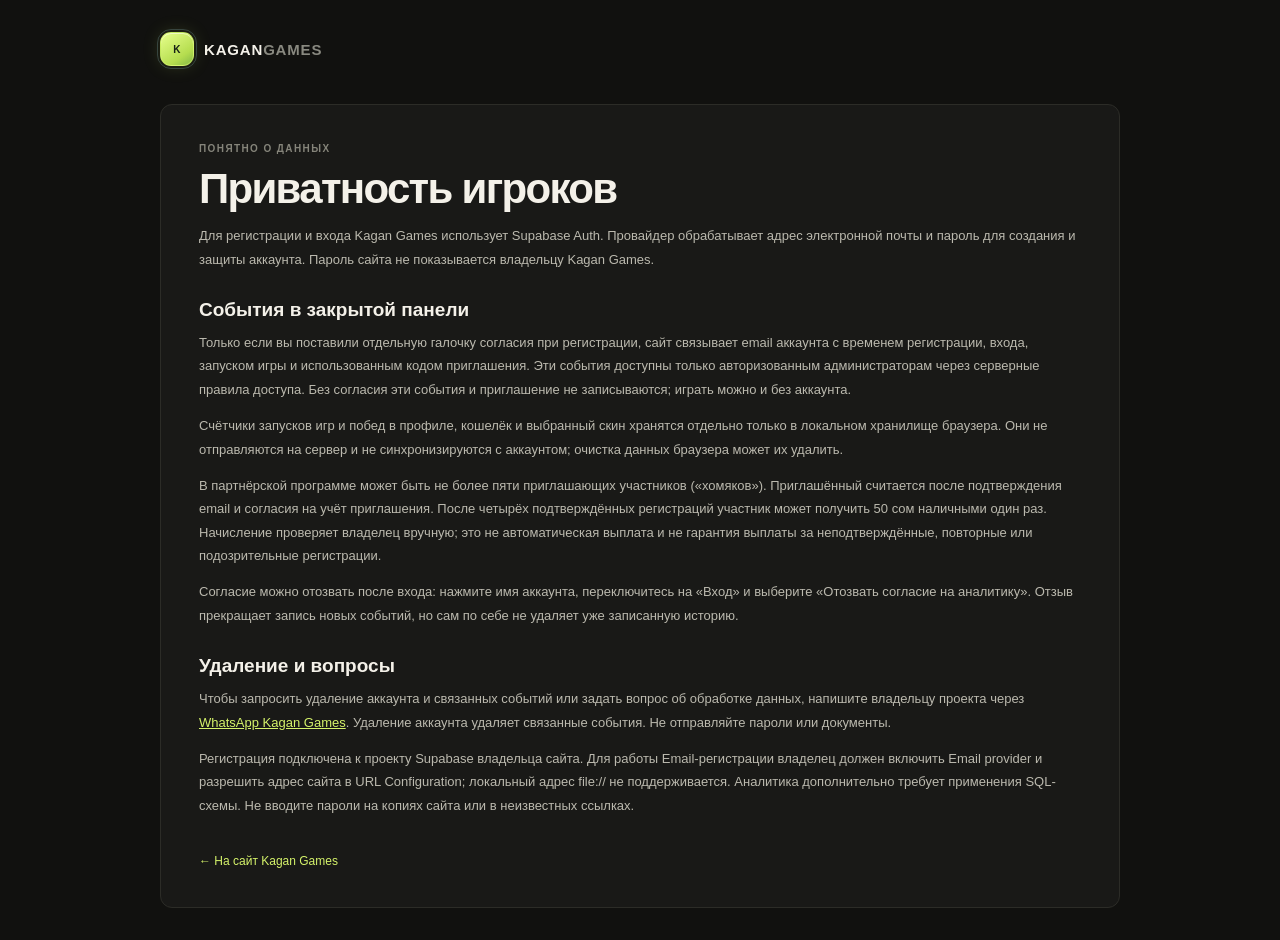
<file: privacy.html>
<!doctype html>
<html lang="ru">
  <head>
    <meta charset="UTF-8" />
    <meta name="viewport" content="width=device-width, initial-scale=1.0" />
    <meta name="theme-color" content="#11110f" />
    <title>Приватность — Kagan Games</title>
    <link rel="stylesheet" href="./styles.css" />
    <link rel="stylesheet" href="./admin.css" />
  </head>
  <body class="admin-page">
    <main class="admin-shell">
      <a class="brand" href="./index.html"><span class="brand-mark" aria-hidden="true">K</span><span>KAGAN<span class="brand-light">GAMES</span></span></a>
      <article class="admin-card privacy-policy">
        <div class="eyebrow">ПОНЯТНО О ДАННЫХ</div>
        <h1>Приватность игроков</h1>
        <p>Для регистрации и входа Kagan Games использует Supabase Auth. Провайдер обрабатывает адрес электронной почты и пароль для создания и защиты аккаунта. Пароль сайта не показывается владельцу Kagan Games.</p>
        <h2>События в закрытой панели</h2>
        <p>Только если вы поставили отдельную галочку согласия при регистрации, сайт связывает email аккаунта с временем регистрации, входа, запуском игры и использованным кодом приглашения. Эти события доступны только авторизованным администраторам через серверные правила доступа. Без согласия эти события и приглашение не записываются; играть можно и без аккаунта.</p>
        <p>Счётчики запусков игр и побед в профиле, кошелёк и выбранный скин хранятся отдельно только в локальном хранилище браузера. Они не отправляются на сервер и не синхронизируются с аккаунтом; очистка данных браузера может их удалить.</p>
        <p>В партнёрской программе может быть не более пяти приглашающих участников («хомяков»). Приглашённый считается после подтверждения email и согласия на учёт приглашения. После четырёх подтверждённых регистраций участник может получить 50 сом наличными один раз. Начисление проверяет владелец вручную; это не автоматическая выплата и не гарантия выплаты за неподтверждённые, повторные или подозрительные регистрации.</p>
        <p>Согласие можно отозвать после входа: нажмите имя аккаунта, переключитесь на «Вход» и выберите «Отозвать согласие на аналитику». Отзыв прекращает запись новых событий, но сам по себе не удаляет уже записанную историю.</p>
        <h2>Удаление и вопросы</h2>
        <p>Чтобы запросить удаление аккаунта и связанных событий или задать вопрос об обработке данных, напишите владельцу проекта через <a href="https://wa.me/996509955908" target="_blank" rel="noopener noreferrer">WhatsApp Kagan Games</a>. Удаление аккаунта удаляет связанные события. Не отправляйте пароли или документы.</p>
        <p>Регистрация подключена к проекту Supabase владельца сайта. Для работы Email-регистрации владелец должен включить Email provider и разрешить адрес сайта в URL Configuration; локальный адрес file:// не поддерживается. Аналитика дополнительно требует применения SQL-схемы. Не вводите пароли на копиях сайта или в неизвестных ссылках.</p>
        <a class="admin-back" href="./index.html">← На сайт Kagan Games</a>
      </article>
    </main>
  </body>
</html>
</file>
<file: styles.css>
:root {
  color-scheme: dark;
  --bg: #11110f;
  --panel: #191917;
  --panel-light: #20201d;
  --text: #f4f1e9;
  --muted: #95948b;
  --line: #2c2c27;
  --lime: #d5f36a;
  --lime-dark: #b9dc4d;
  --orange: #ed8054;
  font-family: "DM Sans", sans-serif;
  font-synthesis: none;
  text-rendering: optimizeLegibility;
}

html[data-game-skin="aurora"] { --lime: #56f0d0; --lime-dark: #36c9aa; }
html[data-game-skin="sunrise"] { --lime: #ffca70; --lime-dark: #e9a84d; }
html[data-game-skin="ocean"] { --lime: #6caeff; --lime-dark: #4e8cde; }
html[data-game-skin="violet"] { --lime: #c39bff; --lime-dark: #a77be9; }
html[data-game-skin="forest"] { --lime: #a6d77c; --lime-dark: #83b95a; }
* { box-sizing: border-box; }
html { scroll-behavior: smooth; }
body { margin: 0; min-width: 320px; background: var(--bg); color: var(--text); }
button, input { font: inherit; }
button, a { -webkit-tap-highlight-color: transparent; }
a { color: inherit; text-decoration: none; }
button { color: inherit; }

.app-shell { min-height: 100vh; }
.sidebar {
  width: 246px; position: fixed; inset: 0 auto 0 0; z-index: 3; display: flex; flex-direction: column;
  padding: 29px 19px 18px; background: #151513; border-right: 1px solid var(--line);
}
.brand { display: inline-flex; align-items: center; gap: 10px; color: var(--text); font: 800 15px Manrope, sans-serif; letter-spacing: .055em; }
.brand-light { color: #898980; font-weight: 600; }
.brand-mark { width: 34px; height: 34px; position: relative; display: grid; place-items: center; border: 1px solid #d5f36a88; border-radius: 11px; background: linear-gradient(145deg, #e7ff8c, #b5dd4f 70%, #83b846); color: #172016; box-shadow: 0 0 18px #c5ed5b2b, inset 0 1px #ffffff88; font: 800 10px Manrope, sans-serif; letter-spacing: .02em; }
.brand-mark::after { position: absolute; inset: -4px; border: 1px solid #a9e6f233; border-radius: 14px; content: ""; pointer-events: none; }
.side-label, .eyebrow { color: #85847a; font-size: 10px; font-weight: 700; letter-spacing: .14em; }
.side-label { margin: 51px 0 13px 10px; }
.side-nav { display: grid; gap: 5px; }
.nav-link { min-height: 42px; display: flex; align-items: center; gap: 13px; padding: 0 11px; border-radius: 8px; color: #a6a59d; font-size: 13px; transition: background .18s, color .18s; }
.nav-link:hover, .nav-link.active { color: var(--text); background: #252520; }
.nav-link.active { box-shadow: inset 2px 0 var(--lime); }
.nav-icon { width: 18px; text-align: center; color: var(--lime); font-size: 17px; }
.sidebar-bottom { margin-top: auto; }
.sidebar-bottom .side-label { margin: 0 0 11px 0; }
.sidebar-note { margin: 0 0 16px; color: var(--muted); font-size: 12px; line-height: 1.6; }
.button { display: inline-flex; align-items: center; justify-content: center; gap: 12px; border: 1px solid transparent; border-radius: 7px; cursor: pointer; font-size: 12px; font-weight: 700; transition: transform .18s, background .18s, border-color .18s; }
.button:hover { transform: translateY(-1px); }
.button-primary { background: var(--lime); color: #1a1c12; }
.button-primary:hover { background: var(--lime-dark); }
.button-primary span, .button-dark span { font-size: 16px; line-height: 1; }
.button-sidebar { width: 100%; min-height: 39px; background: #252520; color: var(--text); }
.button-sidebar:hover { background: #30302a; }
.sidebar-footer { margin-top: 27px; padding-top: 17px; border-top: 1px solid var(--line); color: #737269; font-size: 10px; }

.main-content { max-width: 1600px; min-height: 100vh; margin-left: 246px; padding: 0 54px; }
.topbar { height: 75px; display: flex; align-items: center; justify-content: space-between; gap: 24px; border-bottom: 1px solid var(--line); }
.search-box { width: min(340px, 42vw); height: 38px; display: flex; align-items: center; gap: 9px; padding: 0 11px; border: 1px solid #2c2c27; border-radius: 7px; color: #9b9a92; background: #171715; }
.search-box > span { font-size: 20px; transform: rotate(-20deg); }
.search-box input { width: 100%; border: 0; outline: 0; color: var(--text); background: transparent; font-size: 12px; }
.search-box input::placeholder { color: #75746b; }
kbd { padding: 2px 6px; border: 1px solid #37372f; border-radius: 4px; color: #89887e; font-size: 10px; }
.topbar-actions { display: flex; gap: 9px; }
.topbar-actions .button { min-height: 36px; padding: 0 13px; }
.button-quiet { border-color: #30302a; background: transparent; color: #d4d2c9; }
.button-quiet:hover, .button-outline:hover { border-color: #626255; }
.mobile-brand { display: none; }
.privacy-banner { min-height: 42px; display: flex; align-items: center; gap: 10px; padding: 8px 12px; border-bottom: 1px solid #34352b; background: #1d1f18; color: #aaa99f; font-size: 10px; line-height: 1.5; }
.privacy-banner > span { color: var(--lime); font-size: 15px; }
.privacy-banner p { flex: 1; margin: 0; }
.privacy-banner strong { color: #e6e4da; }
.privacy-banner a { color: var(--lime); white-space: nowrap; }
.page-section { display: none; animation: appear .25s ease-out; }
.page-section.active { display: block; }
@keyframes appear { from { opacity: .55; transform: translateY(5px); } to { opacity: 1; transform: none; } }

.hero { min-height: 419px; display: grid; grid-template-columns: 1fr .9fr; align-items: center; gap: 30px; padding: 33px 0 25px; overflow: hidden; border-bottom: 1px solid var(--line); }
.hero-copy { position: relative; z-index: 1; }
.eyebrow { display: flex; align-items: center; gap: 8px; }
.live-dot { width: 6px; height: 6px; display: inline-block; border-radius: 50%; background: var(--lime); box-shadow: 0 0 10px #d5f36a88; }
h1, h2, h3, p { margin-top: 0; }
.hero h1, .page-intro h1 { margin: 20px 0 13px; font: 800 clamp(38px, 4vw, 57px)/1.07 Manrope, sans-serif; letter-spacing: -.055em; }
.hero h1 span, .page-intro h1 span { color: var(--lime); }
.hero-copy > p, .page-intro > p { max-width: 430px; margin-bottom: 23px; color: #aaa99f; font-size: 13px; line-height: 1.75; }
.hero-actions { display: flex; flex-wrap: wrap; gap: 9px; }
.button-large { min-height: 42px; padding: 0 15px; }
.button-outline { border-color: #383831; color: #deddd5; background: transparent; }
.hero-stats { display: flex; align-items: center; gap: 20px; margin-top: 35px; }
.hero-stats div { display: grid; gap: 4px; }
.hero-stats strong { font: 700 16px Manrope, sans-serif; }
.hero-stats span { color: #88877e; font-size: 10px; }
.hero-stats i { width: 1px; height: 25px; background: #34342e; }
.demo-note { margin: 10px 0 0 !important; color: #77766d !important; font-size: 10px !important; }
.hero-art { position: relative; min-height: 348px; display: grid; place-items: center; overflow: hidden; }
.art-glow { position: absolute; width: 285px; height: 285px; border-radius: 50%; background: radial-gradient(circle, #caec5e2c 0, #8da5370d 44%, transparent 72%); }
.art-sun { position: absolute; top: 45px; right: 57px; width: 76px; height: 76px; border-radius: 50%; background: linear-gradient(135deg, #e6ee92, #b2c759); box-shadow: 0 0 60px #d5f36a55; }
.art-orbit { position: absolute; width: 310px; height: 140px; border: 1px solid #d4ef7035; border-radius: 50%; transform: rotate(-31deg); }
.orbit-two { width: 330px; height: 210px; transform: rotate(41deg); border-color: #d4ef701c; }
.art-card { position: absolute; width: 151px; height: 205px; display: flex; flex-direction: column; justify-content: space-between; padding: 17px; border: 1px solid #ffffff55; border-radius: 12px; box-shadow: 0 21px 55px #0009; }
.card-back { margin: 29px 100px 0 0; transform: rotate(-16deg); background: linear-gradient(150deg, #dc7258, #662f46 70%, #2a2526); color: #f5d887; font-size: 33px; }
.card-front { margin: 0 0 0 54px; transform: rotate(9deg); background: linear-gradient(155deg, #79934a, #34442f 53%, #202820); }
.card-front > span { color: #e1f2a1; font: 800 12px Manrope, sans-serif; letter-spacing: .15em; }
.card-front b { font: 800 23px/1.06 Manrope, sans-serif; letter-spacing: -.05em; }
.art-caption { position: absolute; bottom: 10px; display: flex; gap: 16px; color: #77766c; font-size: 9px; letter-spacing: .16em; }
.art-caption span { color: var(--lime); font-size: 13px; }

.section-heading { display: flex; align-items: end; justify-content: space-between; margin: 29px 0 15px; }
.section-heading .eyebrow { margin-bottom: 8px; }
.section-heading h2, .developer-banner h2 { margin: 0; font: 700 21px Manrope, sans-serif; letter-spacing: -.035em; }
.text-link { color: #bdbcb3; font-size: 11px; }
.text-link span { margin-left: 5px; color: var(--lime); }
.game-grid { display: grid; grid-template-columns: repeat(4, minmax(0, 1fr)); gap: 14px; }
.game-card { min-width: 0; overflow: hidden; border: 1px solid #303934; border-radius: 12px; background: linear-gradient(155deg, #1d2221, #161817 70%); box-shadow: 0 8px 22px #0003; transition: transform .2s, border-color .2s, box-shadow .2s; }
.game-card:hover { transform: translateY(-4px); border-color: #94c9bd88; box-shadow: 0 14px 30px #0005, 0 0 18px #77d7cf13; }
.game-cover { height: 154px; position: relative; display: grid; place-items: center; overflow: hidden; isolation: isolate; background: radial-gradient(ellipse at 73% 31%, hsl(var(--cover-hue) 90% 68% / .76), transparent 33%), radial-gradient(ellipse at 21% 86%, hsl(calc(var(--cover-hue) + 58) 75% 53% / .45), transparent 43%), linear-gradient(145deg, hsl(var(--cover-hue) 43% 27%), hsl(calc(var(--cover-hue) + 34) 49% 14%) 70%, #11151c); }
.game-cover::before, .game-cover::after { content: ""; position: absolute; pointer-events: none; }
.game-cover::before { z-index: -1; width: 142px; height: 142px; top: -42px; right: -14px; border: 1px solid #ffffff42; border-radius: 50%; box-shadow: 0 0 0 11px #ffffff0b, 0 0 0 25px #ffffff08, 0 0 42px hsl(var(--cover-hue) 95% 72% / .4); }
.game-cover::after { z-index: 1; inset: 0; opacity: 1; background: linear-gradient(0deg, #101419ec 0%, #101419a6 23%, transparent 65%), repeating-linear-gradient(125deg, transparent 0 39px, #ffffff12 40px, transparent 41px 82px); }
.game-cover .cover-illustration { position: absolute; z-index: 0; inset: 0; width: 100%; height: 100%; overflow: visible; filter: drop-shadow(0 8px 13px #0005); transition: transform .32s ease, filter .32s ease; }
.cover-editorial text { fill: #fff8dd; font: 700 8px Manrope, sans-serif; letter-spacing: 1.5px; }
.cover-editorial path { stroke-width: 2; }
.game-cover .cover-tag { position: absolute; z-index: 2; top: 10px; left: 10px; max-width: calc(100% - 65px); overflow: hidden; padding: 5px 7px; border: 1px solid #ffffff2b; border-radius: 5px; background: #10131bc9; color: #f4f1e9; font-size: 7px; font-weight: 700; letter-spacing: .09em; text-overflow: ellipsis; white-space: nowrap; box-shadow: 0 3px 12px #0003; }
.game-cover .cover-brand { position: absolute; z-index: 2; bottom: 10px; left: 11px; display: flex; align-items: center; gap: 6px; color: #d7f38b; font: 800 8px Manrope, sans-serif; letter-spacing: .1em; text-shadow: 0 2px 8px #0009; }
.cover-brand b { width: 19px; height: 19px; display: grid; place-items: center; border: 1px solid #d7f38b99; border-radius: 6px; background: #101812d9; box-shadow: 0 0 14px #d5f36a36; font-size: 7px; }
.cover-brand i { color: #ffffffb5; font: 700 7px Manrope, sans-serif; letter-spacing: .16em; }
.game-cover .cover-title { position: absolute; z-index: 2; right: 10px; bottom: 37px; left: 10px; max-width: 94%; overflow: hidden; color: #fff; font: 800 16px/1.08 Manrope, sans-serif; letter-spacing: -.045em; text-shadow: 0 2px 12px #000b; text-overflow: ellipsis; }
.game-card:hover .game-cover .cover-illustration { transform: scale(1.07); filter: drop-shadow(0 10px 18px #0008) saturate(1.15); }
.game-cover .cover-initials { display: none; }
.cover-play { position: absolute; z-index: 4; right: 10px; bottom: 9px; min-height: 27px; display: inline-flex; align-items: center; gap: 6px; padding: 0 9px; border: 1px solid #e8ffc17a; border-radius: 7px; background: #d5f36a; color: #172016; font: 800 8px Manrope, sans-serif; letter-spacing: .08em; opacity: 1; transform: none; transition: box-shadow .2s, background .2s, transform .2s; cursor: pointer; }
.cover-play span { font-size: 12px; }
.game-card:hover .cover-play, .game-card:focus-within .cover-play { background: #e1ff92; transform: translateY(-2px); box-shadow: 0 4px 16px #d5f36a55; }
.cover-play:focus-visible { outline: 2px solid #fff; outline-offset: 2px; opacity: 1; }
.game-cover[data-cover-game="tacstrike"] { background: radial-gradient(ellipse at 72% 42%, #c6a66e9c, transparent 29%), linear-gradient(150deg, #75866d, #30483f 52%, #172726); }
.game-cover[data-cover-game="tacstrike"]::after { opacity: .38; background: repeating-linear-gradient(90deg, transparent 0 22px, #d5c59728 23px, transparent 24px 44px); mask-image: linear-gradient(0deg, #000, transparent 82%); }
.game-cover[data-cover-game="neon"], .game-cover[data-cover-game="glowdrift"], .game-cover[data-cover-game="copperloop"] { background: radial-gradient(ellipse at 72% 41%, hsl(var(--cover-hue) 100% 68% / .88), transparent 32%), linear-gradient(145deg, hsl(var(--cover-hue) 68% 34%), #171525 76%); }
.game-cover[data-cover-game="moonhop"], .game-cover[data-cover-game="radarjump"], .game-cover[data-cover-game="skycourier"] { background: radial-gradient(ellipse at 77% 30%, #fff4c5d9, transparent 8%), radial-gradient(ellipse at 77% 30%, hsl(var(--cover-hue) 91% 67% / .68), transparent 29%), linear-gradient(145deg, hsl(var(--cover-hue) 47% 34%), #17213b 75%); }
.game-cover[data-cover-game="garden"], .game-cover[data-cover-game="honeytrail"], .game-cover[data-cover-game="meadowrace"], .game-cover[data-cover-game="mosscape"] { background: radial-gradient(ellipse at 73% 49%, #f6da86bd, transparent 20%), linear-gradient(145deg, hsl(var(--cover-hue) 43% 38%), #172d25 78%); }
.game-cover[data-cover-game="snowslalom"], .game-cover[data-cover-game="icebreak"] { background: radial-gradient(ellipse at 70% 35%, #effbffbd, transparent 25%), linear-gradient(145deg, hsl(var(--cover-hue) 41% 48%), #1c3145 78%); }
.game-cover .game-reward-badge { top: 10px; right: 10px; }
.game-favorite { position: absolute; z-index: 3; top: 39px; right: 9px; width: 29px; height: 29px; display: grid; place-items: center; padding: 0; border: 1px solid #ffffff55; border-radius: 8px; background: #111a1bd9; color: #d5d6cc; font-size: 16px; cursor: pointer; transition: color .18s, background .18s, transform .18s; }
.game-favorite:hover { transform: scale(1.08); color: #ffe18b; }
.game-favorite.active { border-color: #ffd36d88; background: #372e1ddd; color: #ffd36d; }
.game-favorite:focus-visible, .avatar-option:focus-visible { outline: 2px solid var(--lime); outline-offset: 2px; }
.game-reward-badge { position: absolute; z-index: 2; top: 9px; right: 9px; display: inline-flex; align-items: center; gap: 5px; padding: 5px 7px; border: 1px solid #9dda7277; border-radius: 5px; background: #101712e8; color: #dcf3a0; font-size: 8px; font-weight: 700; box-shadow: 0 2px 9px #0006; }
.game-reward-badge b { color: #c5ed5b; font: 800 11px Manrope, sans-serif; }
.game-card-info { padding: 13px 12px 13px; }
.game-card-title { overflow: hidden; margin: 0 0 4px; font: 700 13px Manrope, sans-serif; text-overflow: ellipsis; white-space: nowrap; }
.game-card-meta { display: flex; align-items: center; justify-content: space-between; color: #96958c; font-size: 10px; }
.game-card-meta span:last-child { overflow: hidden; max-width: 55%; text-overflow: ellipsis; white-space: nowrap; text-align: right; }
.game-description { min-height: 32px; margin: 7px 0; color: #aaa99f; font-size: 10px; line-height: 1.55; }
.game-link { min-height: 34px; display: flex; margin-top: 9px; padding: 0 11px; border-radius: 8px; background: linear-gradient(100deg, #d5f36a, #b8edc5); font-size: 10px; }
.game-link span { font-size: 11px; }
.partner-banner { display: flex; align-items: center; gap: 17px; margin: 28px 0 18px; padding: 21px 22px; border: 1px solid #414335; border-radius: 10px; background: linear-gradient(112deg, #26291f, #1b1d19 76%); }
.partner-mark { width: 43px; height: 43px; flex: 0 0 auto; display: grid; place-items: center; border-radius: 11px; background: #d5f36a17; color: var(--lime); font-size: 22px; }
.partner-copy { flex: 1; min-width: 0; }
.partner-copy .eyebrow { margin-bottom: 7px; color: var(--lime); font-size: 9px; }
.partner-copy h2 { max-width: 600px; margin: 0; font: 700 17px/1.35 Manrope, sans-serif; }
.partner-copy p { max-width: 680px; margin: 6px 0 0; color: #aaa99f; font-size: 11px; line-height: 1.55; }
.partner-note { display: block; margin-top: 7px; color: #818177; font-size: 9px; }
.partner-contact { min-height: 39px; flex: 0 0 auto; padding: 0 13px; white-space: nowrap; }
.partner-contact span { font-size: 14px; }
.developer-banner { display: flex; align-items: center; gap: 16px; margin: 36px 0 37px; padding: 20px 23px; border: 1px solid #393a30; border-radius: 10px; background: linear-gradient(105deg, #282a20, #1b1c18 75%); }
.banner-symbol { width: 45px; height: 45px; flex: 0 0 auto; display: grid; place-items: center; border-radius: 12px; background: #d5f36a16; color: var(--lime); font-size: 24px; }
.developer-banner > div:nth-child(2) { flex: 1; }
.developer-banner .eyebrow { margin-bottom: 7px; font-size: 9px; }
.developer-banner h2 { font-size: 17px; }
.developer-banner p { margin: 5px 0 0; color: #aaa99f; font-size: 11px; }
.button-dark { min-height: 39px; padding: 0 13px; background: var(--lime); color: #171912; white-space: nowrap; }

.page-intro { padding: 55px 0 27px; }
.page-intro h1 { margin-top: 14px; font-size: clamp(38px, 4.5vw, 53px); }
.page-intro > p { margin-bottom: 0; }
.page-intro > .reward-legend { max-width: 650px; margin-top: 10px; padding: 9px 11px; border: 1px solid #9dda723b; border-radius: 7px; background: #9dda720b; color: #c4c6b8; font-size: 10px; }
.reward-legend b { display: inline-grid; width: 17px; height: 17px; place-items: center; margin-right: 4px; border-radius: 5px; background: #c5ed5b; color: #182016; font: 800 12px Manrope, sans-serif; }
.profile-intro { padding-bottom: 20px; }
.profile-card { display: flex; align-items: center; gap: 16px; margin: 0 0 14px; padding: 20px; border: 1px solid var(--line); border-radius: 11px; background: linear-gradient(130deg, #20231d, #181a18 76%); }
.profile-avatar { width: 58px; height: 58px; flex: 0 0 auto; display: grid; place-items: center; border: 1px solid color-mix(in srgb, var(--lime), transparent 55%); border-radius: 17px; background: color-mix(in srgb, var(--lime), transparent 88%); color: var(--lime); font: 800 19px Manrope, sans-serif; }
.profile-identity { flex: 1; min-width: 0; }
.profile-identity .eyebrow, .profile-wallet .eyebrow { margin-bottom: 6px; color: var(--lime); font-size: 9px; }
.profile-identity h2, .profile-wallet h2 { overflow-wrap: anywhere; margin: 0 0 4px; font: 700 17px Manrope, sans-serif; }
.profile-identity p, .profile-wallet p { overflow-wrap: anywhere; margin: 0; color: #a7a79d; font-size: 10px; line-height: 1.6; }
.profile-account-action { min-height: 36px; flex: 0 0 auto; padding: 0 12px; }
.avatar-studio, .library-panel { margin: 0 0 14px; padding: 0 16px 15px; border: 1px solid var(--line); border-radius: 10px; background: linear-gradient(145deg, #1b1e1b, #171917); }
.avatar-studio .section-heading, .library-panel .section-heading { margin: 16px 0 12px; }
.avatar-studio .section-heading h2, .library-panel .section-heading h2 { font-size: 16px; }
.local-only-label { color: #96988d; font-size: 9px; }
.avatar-options { display: flex; flex-wrap: wrap; gap: 8px; }
.avatar-option { width: 42px; height: 42px; display: grid; place-items: center; padding: 0; border: 1px solid #45483e; border-radius: 12px; background: #111411; font-size: 23px; cursor: pointer; transition: border-color .18s, background .18s, transform .18s; }
.avatar-option:hover { transform: translateY(-2px); border-color: #a5ba70; }
.avatar-option.active { border-color: var(--lime); background: color-mix(in srgb, var(--lime), transparent 87%); box-shadow: 0 0 16px color-mix(in srgb, var(--lime), transparent 85%); }
.profile-library { display: grid; grid-template-columns: repeat(2, minmax(0, 1fr)); gap: 12px; margin-bottom: 14px; }
.library-panel { min-width: 0; margin: 0; padding: 0 13px 12px; }
.library-games { display: grid; gap: 7px; }
.library-game { min-width: 0; display: grid; grid-template-columns: 34px minmax(0, 1fr) auto; align-items: center; gap: 9px; padding: 8px; border: 1px solid #353a34; border-radius: 8px; background: #121512; color: #deded3; text-align: left; cursor: pointer; transition: border-color .18s, background .18s; }
.library-game:hover { border-color: #9dbb66; background: #1b2119; }
.library-game-icon { width: 32px; height: 32px; display: grid; place-items: center; border-radius: 8px; background: color-mix(in srgb, var(--lime), transparent 88%); font-size: 19px; }
.library-game > span:nth-child(2) { min-width: 0; display: grid; gap: 3px; }
.library-game b { overflow: hidden; font-size: 10px; text-overflow: ellipsis; white-space: nowrap; }
.library-game small { color: #96988d; font-size: 9px; }
.library-game > span:last-child { color: var(--lime); font-size: 10px; }
.library-empty { min-height: 40px; margin: 0; padding: 12px 3px; color: #999a91; font-size: 10px; line-height: 1.55; }
.profile-stats { display: grid; grid-template-columns: repeat(3, minmax(0, 1fr)); gap: 10px; margin-bottom: 14px; }
.profile-stat { display: grid; gap: 8px; padding: 16px; border: 1px solid var(--line); border-radius: 9px; background: var(--panel); }
.profile-stat span { color: #9b9a91; font-size: 10px; }
.profile-stat strong { color: var(--lime); font: 700 24px Manrope, sans-serif; font-variant-numeric: tabular-nums; }
.profile-wallet { align-items: center; margin-bottom: 46px; }
.profile-wallet > div:first-child { flex: 1; }
.profile-currencies { display: grid; flex: 0 0 auto; gap: 6px; color: #c8c8bd; font-size: 10px; }
.profile-currencies b { color: var(--lime); font-variant-numeric: tabular-nums; }
.profile-wallet > .button { min-height: 34px; flex: 0 0 auto; padding: 0 11px; font-size: 10px; }
.achievements-section { margin: 0 0 20px; }
.achievements-heading { margin-bottom: 12px; }
.achievements-heading .eyebrow { margin-bottom: 6px; color: var(--lime); font-size: 9px; }
.achievements-heading h2 { margin: 0 0 5px; font: 700 18px Manrope, sans-serif; }
.achievements-heading p { margin: 0; color: #a7a79d; font-size: 10px; line-height: 1.6; }
.achievements-list { display: grid; gap: 8px; }
.achievement-card { display: flex; align-items: center; gap: 11px; padding: 11px 13px; border: 1px solid var(--line); border-radius: 9px; background: var(--panel); }
.achievement-card.unlocked { border-color: color-mix(in srgb, var(--lime), transparent 58%); background: color-mix(in srgb, var(--lime), #191917 96%); }
.achievement-icon { width: 32px; height: 32px; flex: 0 0 auto; display: grid; place-items: center; border: 1px solid #ffffff14; border-radius: 9px; background: #ffffff08; color: #85847b; font: 700 14px Manrope, sans-serif; }
.achievement-card.unlocked .achievement-icon { border-color: color-mix(in srgb, var(--lime), transparent 70%); background: color-mix(in srgb, var(--lime), transparent 90%); color: var(--lime); }
.achievement-copy { flex: 1; min-width: 0; }
.achievement-copy h3 { margin: 0 0 3px; font: 700 11px Manrope, sans-serif; }
.achievement-copy p { margin: 0 0 7px; color: #96958c; font-size: 9px; }
.achievement-progress { height: 4px; overflow: hidden; border-radius: 4px; background: #ffffff13; }
.achievement-progress span { height: 100%; display: block; border-radius: inherit; background: var(--lime); transition: width .2s; }
.achievement-status { flex: 0 0 auto; color: #97968c; font-size: 9px; font-variant-numeric: tabular-nums; }
.achievement-card.unlocked .achievement-status { color: var(--lime); font-weight: 700; }
.catalog-toolbar { display: flex; align-items: center; justify-content: space-between; gap: 12px; margin: 8px 0 18px; }
.filter-list { display: flex; flex-wrap: wrap; gap: 7px; }
.filter-chip { min-height: 30px; padding: 0 12px; border: 1px solid #30302b; border-radius: 20px; background: transparent; color: #aaa99f; cursor: pointer; font-size: 10px; }
.filter-chip.active, .filter-chip:hover { border-color: var(--lime); background: #d5f36a12; color: var(--lime); }
.result-count { color: #8b8a81; font-size: 10px; white-space: nowrap; }
#page-catalog .game-grid { grid-template-columns: repeat(4, minmax(0, 1fr)); margin-bottom: 42px; }
#page-catalog .game-cover { height: 145px; }
.empty-state { padding: 50px 15px; color: #aaa99f; text-align: center; }

.ranking-tabs { display: flex; gap: 24px; margin: 9px 0 17px; border-bottom: 1px solid var(--line); }
.ranking-tab { position: relative; padding: 0 0 12px; border: 0; background: transparent; color: #929188; cursor: pointer; font-size: 12px; }
.ranking-tab.active { color: var(--lime); }
.ranking-tab.active::after { content: ""; position: absolute; right: 0; bottom: -1px; left: 0; height: 2px; background: var(--lime); }
.ranking-list { margin-bottom: 45px; border: 1px solid var(--line); border-radius: 9px; overflow: hidden; }
.ranking-row { min-height: 72px; display: grid; grid-template-columns: 45px minmax(0, 1fr) auto; align-items: center; gap: 13px; padding: 10px 17px; border-bottom: 1px solid var(--line); }
.ranking-row:last-child { border-bottom: 0; }
.rank-number { color: var(--lime); font: 700 15px Manrope, sans-serif; }
.rank-identity { display: flex; align-items: center; gap: 12px; min-width: 0; }
.rank-avatar { width: 40px; height: 40px; flex: 0 0 auto; display: grid; place-items: center; border-radius: 9px; background: linear-gradient(145deg, #536b39, #2a3527); color: #e8f3c6; font: 700 13px Manrope, sans-serif; }
.rank-name { overflow: hidden; margin-bottom: 3px; font: 700 12px Manrope, sans-serif; text-overflow: ellipsis; white-space: nowrap; }
.rank-subtitle { overflow: hidden; color: #929188; font-size: 10px; text-overflow: ellipsis; white-space: nowrap; }
.rank-score { color: var(--lime); font: 700 12px Manrope, sans-serif; }
.rank-score small { display: block; margin-top: 3px; color: #838278; font: 400 9px "DM Sans", sans-serif; text-align: right; }
.ranking-empty { margin: 0; padding: 24px 18px; color: #aaa99f; font-size: 12px; line-height: 1.7; }
.community-leaderboard { display: flex; align-items: center; gap: 17px; margin: 0 0 37px; padding: 20px; border: 1px solid #536b6866; border-radius: 12px; background: radial-gradient(ellipse at 100% 0, #56c7d217, transparent 52%), linear-gradient(115deg, #1b2527, #191b1a 72%); }
.community-mark { width: 46px; height: 46px; flex: 0 0 auto; display: grid; place-items: center; border: 1px solid #9de7d966; border-radius: 12px; background: #68d6d31c; color: #a9e6f2; font-size: 23px; box-shadow: 0 0 20px #66d9d01c; }
.community-copy { flex: 1; min-width: 0; }
.community-copy .eyebrow { margin-bottom: 6px; color: #a9e6f2; font-size: 9px; }
.community-copy h2, .title-ladder-heading h2 { margin: 0 0 6px; font: 700 18px Manrope, sans-serif; letter-spacing: -.03em; }
.community-copy p, .title-ladder-heading p { max-width: 700px; margin: 0; color: #a6aca9; font-size: 11px; line-height: 1.65; }
.feature-status { flex: 0 0 auto; padding: 6px 9px; border: 1px solid #91c9ce55; border-radius: 999px; color: #b9e9ec; font-size: 9px; white-space: nowrap; }
.title-ladder { margin: 0 0 45px; }
.title-ladder-heading { margin-bottom: 17px; }
.title-ladder-heading .eyebrow { margin-bottom: 8px; color: var(--lime); }
.title-grid { display: grid; grid-template-columns: repeat(2, minmax(0, 1fr)); gap: 12px; }
.title-card { position: relative; min-height: 168px; overflow: hidden; padding: 17px 18px; border: 1px solid #3a3b38; border-radius: 11px; background: linear-gradient(145deg, #202320, #171918 70%); }
.title-card::after { position: absolute; top: -52px; right: -44px; width: 130px; height: 130px; border: 1px solid #ffffff12; border-radius: 50%; box-shadow: 0 0 0 15px #ffffff05, 0 0 0 32px #ffffff04; content: ""; pointer-events: none; }
.title-icon { width: 30px; height: 30px; display: grid; place-items: center; margin-bottom: 11px; border: 1px solid #d5f36a44; border-radius: 9px; background: #d5f36a12; color: var(--lime); font-size: 15px; }
.title-card h3 { margin: 0 0 6px; font: 700 13px Manrope, sans-serif; }
.title-card p { max-width: 420px; margin: 0; color: #c0c2ba; font-size: 10px; line-height: 1.6; }
.title-note { display: block; margin-top: 8px; color: #858d88; font-size: 9px; line-height: 1.5; }
.title-card-developer .title-icon { color: #a9e6f2; border-color: #a9e6f244; background: #a9e6f210; }
.title-card-player .title-icon { color: #d5b8ff; border-color: #d5b8ff44; background: #d5b8ff12; }
.title-card-advertiser .title-icon { color: #ffbd8e; border-color: #ffbd8e44; background: #ffbd8e12; }
.title-verification-note { margin: 12px 0 0; color: #8b8d86; font-size: 10px; line-height: 1.65; }
.wallet-section { margin: 0 0 46px; padding: 20px; border: 1px solid #474239; border-radius: 12px; background: radial-gradient(ellipse at 100% 0, #d5f36a10, transparent 48%), linear-gradient(140deg, #22231d, #181a18 72%); }
.wallet-heading { display: flex; align-items: center; justify-content: space-between; gap: 20px; margin-bottom: 16px; }
.wallet-heading .eyebrow { margin-bottom: 7px; color: var(--lime); font-size: 9px; }
.wallet-heading h2 { margin: 0 0 6px; font: 700 18px Manrope, sans-serif; }
.wallet-heading p { max-width: 650px; margin: 0; color: #a7a79d; font-size: 10px; line-height: 1.6; }
.wallet-balance { display: grid; flex: 0 0 auto; gap: 7px; }
.wallet-coin { display: flex; align-items: center; gap: 7px; min-width: 135px; padding: 7px 9px; border: 1px solid #d5f36a33; border-radius: 8px; background: #11140f99; color: #e8eadc; font-size: 10px; }
.wallet-coin b { width: 20px; height: 20px; display: grid; place-items: center; border-radius: 50%; background: #d5f36a; color: #171912; font: 800 10px Manrope, sans-serif; }
.wallet-coin span { color: var(--lime); font-weight: 700; font-variant-numeric: tabular-nums; }
.wallet-boorsok { border-color: #f4bd7733; }
.wallet-boorsok b { background: #f4bd77; }
.wallet-boorsok span { color: #f4bd77; }
.cosmetic-shop { display: grid; gap: 8px; }
.cosmetic-card { display: flex; align-items: center; gap: 11px; padding: 10px 12px; border: 1px solid #373a34; border-radius: 9px; background: #131614a6; }
.cosmetic-card.equipped { border-color: color-mix(in srgb, var(--cosmetic-color), transparent 45%); box-shadow: inset 0 0 20px color-mix(in srgb, var(--cosmetic-color), transparent 94%); }
.cosmetic-swatch { width: 24px; height: 24px; flex: 0 0 auto; border: 2px solid #ffffff70; border-radius: 8px; background: var(--cosmetic-color); box-shadow: 0 0 13px color-mix(in srgb, var(--cosmetic-color), transparent 45%); }
.cosmetic-card > div { flex: 1; min-width: 0; }
.cosmetic-card h3 { margin: 0 0 3px; font: 700 11px Manrope, sans-serif; }
.cosmetic-card p { margin: 0; color: #959990; font-size: 9px; }
.cosmetic-action { min-height: 30px; flex: 0 0 auto; padding: 0 10px; font-size: 9px; }
.cosmetic-action:disabled { cursor: default; opacity: .58; }
.wallet-note { margin: 10px 0 0; color: #858a82; font-size: 9px; line-height: 1.55; }

.developer-intro { padding-bottom: 24px; }
.developer-layout { display: grid; grid-template-columns: minmax(0, 1.5fr) minmax(220px, .8fr); gap: 15px; margin-bottom: 45px; }
.submit-card, .developer-aside { padding: 23px; border: 1px solid var(--line); border-radius: 10px; background: var(--panel); }
.submit-card h2 { margin: 11px 0 20px; font: 700 20px Manrope, sans-serif; letter-spacing: -.03em; }
.steps-list { display: grid; gap: 17px; margin: 0 0 22px; padding: 0; list-style: none; }
.steps-list li { display: grid; grid-template-columns: 30px 1fr; gap: 12px; }
.steps-list li > span { color: var(--lime); font: 700 11px Manrope, sans-serif; }
.steps-list b { font-size: 12px; }
.steps-list p { margin: 4px 0 0; color: #99988e; font-size: 11px; line-height: 1.6; }
.contact-button { width: 100%; }
.contact-note { margin: 10px 0 0; color: #85847b; font-size: 10px; line-height: 1.5; }
.developer-aside { background: linear-gradient(155deg, #25281f, #191917 65%); }
.aside-icon { width: 35px; height: 35px; display: grid; place-items: center; margin-bottom: 17px; border-radius: 9px; background: #d5f36a18; color: var(--lime); }
.developer-aside h3 { margin-bottom: 13px; font: 700 15px Manrope, sans-serif; }
.developer-aside ul { display: grid; gap: 11px; margin: 0; padding-left: 16px; color: #c1c0b7; font-size: 11px; }
.developer-aside li::marker { color: var(--lime); }
.aside-divider { height: 1px; margin: 20px 0 14px; background: #393a32; }
.developer-aside > p { margin: 0; color: #96958b; font-size: 10px; line-height: 1.6; }

.site-footer { min-height: 68px; display: flex; align-items: center; justify-content: space-between; gap: 18px; border-top: 1px solid var(--line); color: #828178; font-size: 10px; }
.footer-brand { font-size: 11px; }
.footer-brand .brand-mark { width: 25px; height: 25px; font-size: 8px; }
.site-footer > a:last-child { color: #c6c5bc; }
.site-footer > a:nth-last-child(1) { color: var(--lime); }

.admin-warning { display: grid; gap: 5px; margin: 0 0 17px; padding: 14px 16px; border: 1px solid #765840; border-radius: 8px; background: #32271e; color: #e8c9a1; font-size: 11px; line-height: 1.55; }
.admin-warning span { color: #c9b39a; }
.admin-stats { display: grid; grid-template-columns: repeat(3, minmax(0, 1fr)); gap: 12px; margin-bottom: 17px; }
.admin-stat { display: grid; gap: 8px; padding: 17px; border: 1px solid var(--line); border-radius: 8px; background: var(--panel); }
.admin-stat > span, .admin-stat small { color: #96958b; font-size: 10px; }
.admin-stat strong { color: var(--lime); font: 700 25px Manrope, sans-serif; }
.admin-table-wrap { overflow: hidden; margin-bottom: 17px; border: 1px solid var(--line); border-radius: 8px; background: var(--panel); }
.admin-table-heading { display: flex; align-items: center; justify-content: space-between; gap: 10px; padding: 15px; border-bottom: 1px solid var(--line); }
.admin-table-heading h2 { margin: 0; font: 700 14px Manrope, sans-serif; }
.admin-table-heading > span { color: #a8a78e; font-size: 9px; }
.admin-table { width: 100%; border-collapse: collapse; text-align: left; }
.admin-table th, .admin-table td { padding: 12px 14px; border-bottom: 1px solid var(--line); font-size: 10px; white-space: nowrap; }
.admin-table th { color: #929188; font-weight: 600; }
.admin-table td { color: #d2d1c8; }
.admin-table tbody tr:last-child td { border-bottom: 0; }
.event-badge { display: inline-block; padding: 4px 7px; border-radius: 12px; background: #d5f36a16; color: var(--lime); font-size: 9px; }
.event-badge-muted { background: #ffffff0b; color: #b5b4aa; }
.admin-next-step { margin: 0 0 40px; color: #929188; font-size: 11px; line-height: 1.7; }

.auth-dialog { width: min(420px, calc(100vw - 30px)); position: fixed; padding: 27px; border: 1px solid #383831; border-radius: 12px; background: #191917; color: var(--text); box-shadow: 0 22px 100px #000b; }
.auth-dialog::backdrop { background: #050504c9; backdrop-filter: blur(3px); }
.game-dialog { width: min(1040px, calc(100vw - 28px)); max-width: none; max-height: calc(100vh - 24px); overflow-y: auto; padding: 21px; border: 1px solid #3c3e43; border-radius: 13px; background: #17191f; color: var(--text); box-shadow: 0 25px 100px #000d; }
.game-dialog::backdrop { background: #06070bdc; backdrop-filter: blur(5px); }
.game-dialog-header { display: flex; align-items: center; justify-content: space-between; gap: 18px; }
.game-dialog-header h2 { margin: 7px 0 0; font: 700 23px Manrope, sans-serif; }
.game-dialog-description { margin: 8px 0 14px; color: #aaaebd; font-size: 12px; }
.game-session-toolbar { display: flex; align-items: center; gap: 8px; margin: 0 0 11px; }
.game-session-toolbar > span { flex: 1; color: #a9e6f2; font-size: 10px; font-variant-numeric: tabular-nums; }
.session-tool-button { min-height: 31px; padding: 0 10px; border: 1px solid #39434a; border-radius: 7px; background: #131820; color: #cbd4db; cursor: pointer; font: 600 10px "DM Sans", sans-serif; transition: background .18s, border-color .18s, color .18s; }
.session-tool-button:hover, .session-tool-button[aria-pressed="true"] { border-color: #a9e6f288; background: #a9e6f218; color: #e7fbf8; }
.session-tool-button kbd { margin-left: 5px; color: #8998a1; font: inherit; }
.game-view-switch { display: flex; align-items: center; gap: 6px; margin: -3px 0 11px; }
.game-view-switch[hidden] { display: none; }
.game-view-switch > span { margin-right: 4px; color: #969da8; font-size: 10px; }
.view-mode-button { min-height: 29px; padding: 0 10px; border: 1px solid #39434a; border-radius: 7px; background: #131820; color: #aeb6bd; cursor: pointer; font-size: 10px; }
.view-mode-button:hover { border-color: #8caab0; }
.view-mode-button.active { border-color: #a9e6f2aa; background: #a9e6f21a; color: #d4f8f2; box-shadow: 0 0 12px #a9e6f214; }
.game-stage { width: 100%; overflow: hidden; border: 1px solid #587077; border-radius: 11px; background: #101525; box-shadow: 0 0 32px #72d8d00c, inset 0 1px #ffffff10; }
.game-stage canvas { width: 100%; height: auto; display: block; aspect-ratio: 12 / 7; touch-action: none; }
.game-stage #tacstrike-3d-canvas { display: none; }
.game-stage.tacstrike-3d { position: relative; aspect-ratio: 12 / 7; }
.game-stage.tacstrike-3d #game-canvas, .game-stage.tacstrike-3d #tacstrike-3d-canvas { position: absolute; inset: 0; width: 100%; height: 100%; }
.game-stage.tacstrike-3d #game-canvas { z-index: 2; }
.game-stage.tacstrike-3d #tacstrike-3d-canvas { z-index: 1; display: block; }
.game-dialog-footer { display: flex; align-items: center; gap: 12px; margin-top: 13px; color: #c4c6d0; font-size: 11px; }
.game-dialog-footer > span:first-child { flex: 1; }
.game-dialog-footer .button { min-height: 33px; padding: 0 11px; font-size: 10px; }
#tactical-support[hidden] { display: none; }
.game-dialog-footer #game-score { padding: 7px 10px; border: 1px solid #a9e6f233; border-radius: 7px; background: #101722; color: #d5f36a; font-variant-numeric: tabular-nums; }
.game-result-panel { display: flex; align-items: center; justify-content: space-between; gap: 18px; margin-top: 14px; padding: 15px; border: 1px solid #a9e6f233; border-radius: 10px; background: linear-gradient(120deg, #a9e6f20c, #d5f36a0a); }
.game-result-panel[hidden] { display: none; }
.game-result-copy { display: grid; gap: 5px; min-width: 0; }
.game-result-copy .eyebrow { color: #a9e6f2; font-size: 9px; }
.game-result-copy strong { color: #f4f1e9; font: 700 17px Manrope, sans-serif; }
.game-result-copy > span:last-child { color: #adb5bd; font-size: 10px; line-height: 1.5; }
.game-result-actions { display: flex; flex: 0 0 auto; gap: 8px; }
.game-result-actions .button { min-height: 35px; padding: 0 12px; font-size: 10px; }
.game-dialog-hint { margin: 10px 0 0; color: #838796; font-size: 9px; }
.dialog-close-form { position: absolute; top: 12px; right: 12px; }
.dialog-close { width: 30px; height: 30px; border: 0; border-radius: 6px; background: #292923; color: #c4c3ba; cursor: pointer; font-size: 19px; }
.auth-dialog h2 { margin: 13px 0 5px; font: 700 23px Manrope, sans-serif; }
.dialog-description { margin-bottom: 17px; color: #a09f95; font-size: 11px; line-height: 1.6; }
.auth-switch { display: grid; grid-template-columns: 1fr 1fr; margin-bottom: 15px; padding: 3px; border-radius: 7px; background: #11110f; }
.auth-mode { min-height: 31px; border: 0; border-radius: 5px; background: transparent; color: #929188; cursor: pointer; font-size: 11px; }
.auth-mode.active { background: #2c2c26; color: var(--text); }
.form-label { display: grid; gap: 6px; margin: 12px 0; color: #c7c6bd; font-size: 10px; }
.form-label input { height: 39px; padding: 0 11px; border: 1px solid #35352e; border-radius: 6px; outline: none; background: #141412; color: var(--text); font-size: 11px; }
.form-label input:focus { border-color: #899d4a; }
.form-label input::placeholder { color: #69685f; }
.auth-submit { width: 100%; min-height: 40px; margin-top: 3px; }
.form-error { min-height: 14px; margin: 0; color: #ff8e76; font-size: 10px; }
.privacy-note { margin: 14px 0 0; color: #7f7e75; font-size: 9px; line-height: 1.5; }
.privacy-note a { color: var(--lime); }
.consent-label { display: flex; align-items: flex-start; gap: 9px; margin-top: 13px; color: #bbb9ae; font-size: 10px; line-height: 1.55; }
.consent-label input { flex: 0 0 auto; width: 15px; height: 15px; margin: 1px 0 0; accent-color: var(--lime); }
.consent-revoke { min-height: 36px; margin-top: 12px; padding: 0 12px; font-size: 10px; }
.button:disabled { cursor: not-allowed; opacity: .5; transform: none; }
.toast { position: fixed; right: 22px; bottom: 20px; z-index: 5; max-width: calc(100vw - 40px); padding: 12px 16px; border: 1px solid #44453a; border-radius: 8px; background: #24251f; color: var(--text); box-shadow: 0 8px 30px #0008; font-size: 12px; opacity: 0; pointer-events: none; transform: translateY(8px); transition: .2s; }
.toast.visible { opacity: 1; transform: none; }

@media (max-width: 1100px) {
  .sidebar { width: 210px; }
  .main-content { margin-left: 210px; padding: 0 32px; }
  .game-grid, #page-catalog .game-grid { grid-template-columns: repeat(3, minmax(0, 1fr)); }
  .hero { grid-template-columns: 1.1fr .8fr; }
  .hero-art { transform: scale(.88); }
}
@media (max-width: 760px) {
  .sidebar { width: 58px; align-items: center; padding: 17px 7px; }
  .sidebar .brand { margin-bottom: 24px; }
  .sidebar .brand > span:last-child, .sidebar .side-label, .sidebar .nav-link:not(.active)::after,
  .sidebar .nav-link { font-size: 0; }
  .sidebar .nav-link { width: 42px; justify-content: center; padding: 0; }
  .sidebar .nav-icon { font-size: 17px; }
  .sidebar .side-nav { width: 100%; }
  .sidebar-bottom { width: 100%; display: grid; justify-items: center; }
  .sidebar-note, .sidebar-footer { display: none; }
  .button-sidebar { width: 42px; min-height: 42px; padding: 0; overflow: hidden; font-size: 0; }
  .button-sidebar::before { content: "↗"; font-size: 16px; }
  .sidebar-bottom .side-label { display: none; }
  .main-content { margin-left: 58px; padding: 0 22px; }
  .topbar { height: 64px; gap: 12px; }
  .search-box { width: min(260px, 46vw); }
  .topbar-actions .button-quiet { display: none; }
  .topbar-actions .button { padding: 0 9px; font-size: 10px; }
  .hero { min-height: unset; grid-template-columns: 1fr; padding: 38px 0 20px; }
  .hero-art { min-height: 250px; margin-top: -13px; transform: scale(.82); }
  .hero-stats { margin-top: 24px; }
  .game-grid, #page-catalog .game-grid { grid-template-columns: repeat(2, minmax(0, 1fr)); }
  .developer-layout { grid-template-columns: 1fr; }
  .developer-banner { align-items: flex-start; flex-wrap: wrap; }
  .developer-banner > div:nth-child(2) { min-width: calc(100% - 65px); }
  .developer-banner .button { margin-left: 61px; }
  .partner-banner { align-items: flex-start; flex-wrap: wrap; }
  .partner-copy { flex-basis: calc(100% - 62px); }
  .partner-contact { margin-left: 60px; }
  .site-footer { flex-wrap: wrap; justify-content: space-between; padding: 14px 0; }
  .site-footer > span { order: 3; width: 100%; }
  .game-dialog { padding: 14px; }
  .game-dialog-footer { flex-wrap: wrap; }
  .game-dialog-footer > span:first-child { flex-basis: 100%; }
  .game-result-panel { align-items: stretch; flex-direction: column; }
  .game-result-actions { flex-wrap: wrap; }
  .privacy-banner { align-items: flex-start; flex-wrap: wrap; }
  .privacy-banner p { flex-basis: calc(100% - 30px); }
  .privacy-banner a { margin-left: 25px; }
  .admin-stats { grid-template-columns: 1fr; }
  .admin-table-wrap { overflow-x: auto; }
}
@media (max-width: 480px) {
  .sidebar { width: 50px; }
  .main-content { margin-left: 50px; padding: 0 14px; }
  .sidebar .brand-mark { width: 29px; height: 29px; font-size: 9px; }
  .topbar { gap: 7px; }
  .mobile-brand { display: flex; align-items: center; gap: 6px; font: 800 10px Manrope, sans-serif; letter-spacing: .02em; }
  .mobile-brand .brand-mark { width: 25px; height: 25px; border-radius: 7px; font-size: 8px; }
  .mobile-brand .brand-mark::after { inset: -3px; border-radius: 10px; }
  .search-box { width: auto; flex: 1; height: 34px; padding: 0 7px; }
  .search-box > span { display: none; }
  .search-box input { font-size: 10px; }
  .search-box kbd { display: none; }
  .topbar-actions .button { min-height: 33px; padding: 0 8px; font-size: 9px; }
  .topbar-actions .button span { display: none; }
  .hero h1, .page-intro h1 { font-size: 39px; }
  .hero-stats { gap: 10px; }
  .hero-stats strong { font-size: 13px; }
  .hero-stats span { font-size: 8px; }
  .hero-art { min-height: 220px; transform: scale(.7); margin: -28px 0; }
  .game-grid, #page-catalog .game-grid { gap: 9px; }
  .game-cover { height: 105px; }
  .game-cover .cover-title { bottom: 34px; font-size: 12px; }
  .game-cover .cover-brand { bottom: 7px; font-size: 7px; }
  .cover-brand b { width: 17px; height: 17px; }
  .cover-brand i { font-size: 6px; }
  .cover-play { min-height: 24px; padding: 0 7px; font-size: 7px; }
  #page-catalog .game-cover { height: 110px; }
  .game-card-info { padding: 9px; }
  .game-card-title { font-size: 11px; }
  .game-card-meta { font-size: 9px; }
  .section-heading h2 { font-size: 18px; }
  .partner-banner { gap: 10px; padding: 14px; }
  .partner-mark { width: 34px; height: 34px; }
  .partner-copy { flex-basis: calc(100% - 44px); }
  .partner-copy h2 { font-size: 14px; }
  .partner-contact { min-height: 34px; margin-left: 44px; }
  .text-link { font-size: 9px; }
  .ranking-row { grid-template-columns: 26px minmax(0, 1fr) auto; gap: 8px; padding: 9px; }
  .rank-avatar { width: 34px; height: 34px; }
  .ranking-tabs { gap: 17px; }
  .ranking-tab { font-size: 10px; }
  .community-leaderboard { align-items: flex-start; flex-wrap: wrap; gap: 11px; padding: 14px; }
  .community-mark { width: 36px; height: 36px; border-radius: 10px; font-size: 19px; }
  .community-copy { flex-basis: calc(100% - 48px); }
  .community-copy h2, .title-ladder-heading h2 { font-size: 16px; }
  .feature-status { margin-left: 47px; }
  .title-grid { grid-template-columns: 1fr; gap: 9px; }
  .title-card { min-height: 0; padding: 14px; }
  .wallet-section { padding: 14px; }
  .wallet-heading { align-items: flex-start; flex-direction: column; gap: 12px; }
  .profile-card { align-items: flex-start; flex-wrap: wrap; padding: 15px; }
  .profile-account-action { margin-left: 74px; }
  .profile-wallet { align-items: flex-start; }
  .profile-library { grid-template-columns: 1fr; }
  .avatar-studio, .library-panel { padding-right: 12px; padding-left: 12px; }
  .profile-wallet > .button { margin-left: auto; }
  .achievement-card { align-items: flex-start; }
  .achievement-status { margin-left: auto; }
  .wallet-balance { width: 100%; grid-template-columns: 1fr 1fr; }
  .wallet-coin { min-width: 0; padding: 6px; font-size: 9px; }
  .cosmetic-card { flex-wrap: wrap; }
  .cosmetic-action { margin-left: 35px; }
  .game-view-switch { flex-wrap: wrap; }
  .submit-card, .developer-aside { padding: 17px; }
  .auth-dialog { padding: 23px 18px; }
}
@media (hover: none) {
  .cover-play { opacity: 1; transform: none; }
}
</file>
<file: admin.css>
.admin-page { min-height: 100vh; }
.admin-card [hidden] { display: none !important; }
.admin-shell { width: min(960px, calc(100% - 32px)); margin: 0 auto; padding: 32px 0; }
.admin-card { margin-top: 38px; padding: clamp(20px, 4vw, 38px); border: 1px solid var(--line); border-radius: 12px; background: var(--panel); }
.admin-card h1 { margin: 12px 0; font: 800 clamp(28px, 5vw, 42px)/1.1 Manrope, sans-serif; letter-spacing: -.04em; }
.admin-status, .admin-next-step { color: var(--muted); font-size: 13px; line-height: 1.7; }
.admin-card form { display: grid; gap: 15px; max-width: 430px; margin: 24px 0; }
.admin-card input { width: 100%; margin-top: 7px; padding: 11px; border: 1px solid var(--line); border-radius: 6px; background: #11110f; color: var(--text); }
.admin-card .auth-submit { min-height: 42px; }
.admin-actions { display: flex; align-items: center; justify-content: space-between; gap: 12px; margin: 24px 0 18px; }
.admin-actions p { margin: 0; color: var(--muted); overflow-wrap: anywhere; }
.admin-actions button { min-height: 36px; padding: 0 14px; }
.admin-stats { grid-template-columns: repeat(3, minmax(0, 1fr)); }
.admin-table-wrap { overflow-x: auto; }
.admin-table { min-width: 620px; }
.admin-back { display: inline-block; margin-top: 24px; color: var(--lime); font-size: 12px; }
.admin-empty { padding: 18px 14px; color: var(--muted); text-align: center; }
.referral-admin { margin: 22px 0; }
.referral-admin .admin-next-step { margin: 8px 0 13px; }
.referral-pay-button { min-height: 32px; padding: 0 9px; color: var(--text); font-size: 10px; white-space: nowrap; }
.referral-admin .admin-table td a { color: var(--lime); text-decoration: underline; }
.privacy-policy h2 { margin: 28px 0 10px; font: 700 19px Manrope, sans-serif; }
.privacy-policy p { color: #bbb9ae; font-size: 13px; line-height: 1.8; }
.privacy-policy a:not(.admin-back) { color: var(--lime); text-decoration: underline; }
@media (max-width: 600px) {
  .admin-stats { grid-template-columns: 1fr; }
  .admin-card { margin-top: 24px; }
}
</file>
